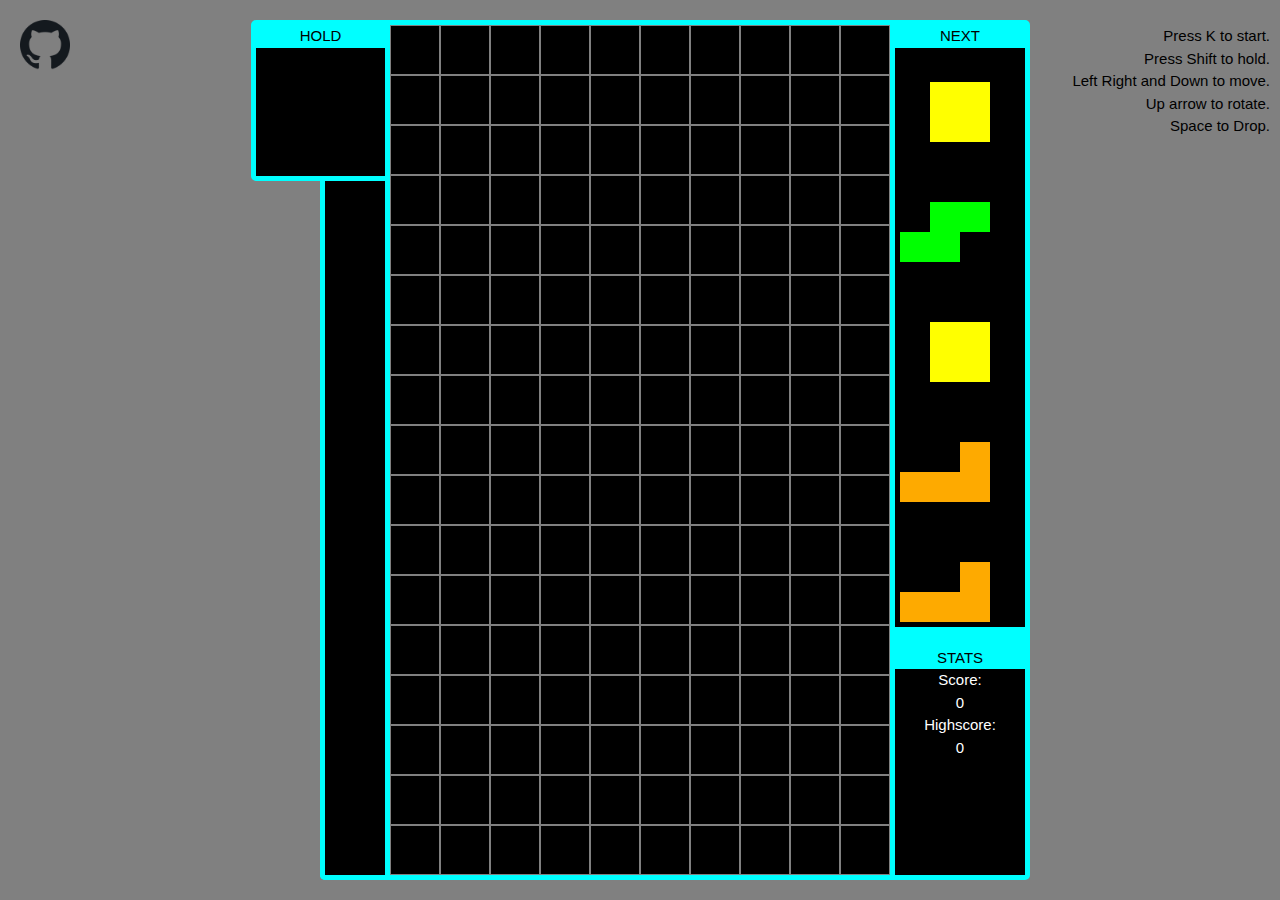
<file: index.html>
<!DOCTYPE html>
<html lang="en">
<head>
    <meta charset="UTF-8">
    <title>Tetris</title>
    <link rel="stylesheet" href="https://www.w3schools.com/w3css/4/w3.css">
    <link rel="stylesheet" href="main.css">
</head>
<body>

<div class="mainBorder">
    <div class="leftHolder">
        <div class="hold" id="hold">
            <div class="hold-text">HOLD</div>
            <div id="hold-Holder" class="hold-holder"></div>
        </div>
        <div class="incoming"></div>
    </div>
    <div id="grid" class="grid">

    </div>
    <div class="endText" id="end">Game Over</div>
    <div class="rightHolder">
        <div class="next">
            <div class="next-text">NEXT</div>
            <div id="next-holder" class="next-holder"></div>
        </div>
        <div class="stats">
            <div class="stats-text">STATS</div>
            <div class="score">Score:</div>
            <div class="score" id="score">0</div>
            <div class="score">Highscore:</div>
            <div class="score" id="highScore">0</div>
        </div>
    </div>
</div>

<pre style="position:absolute;" class="info">Press K to start.
Press Shift to hold.
Left Right and Down to move.
Up arrow to rotate.
Space to Drop.</pre>

<a href="https://github.com/tddebart/Tetris" target="_blank" class="github"><img class="github" src="GitHub-Mark.png" alt="GitHub Logo"></a>

</body>
<script type="text/javascript" src="blocks.js"></script>
<script type="text/javascript" src="main.js"></script>
</html>
</file>
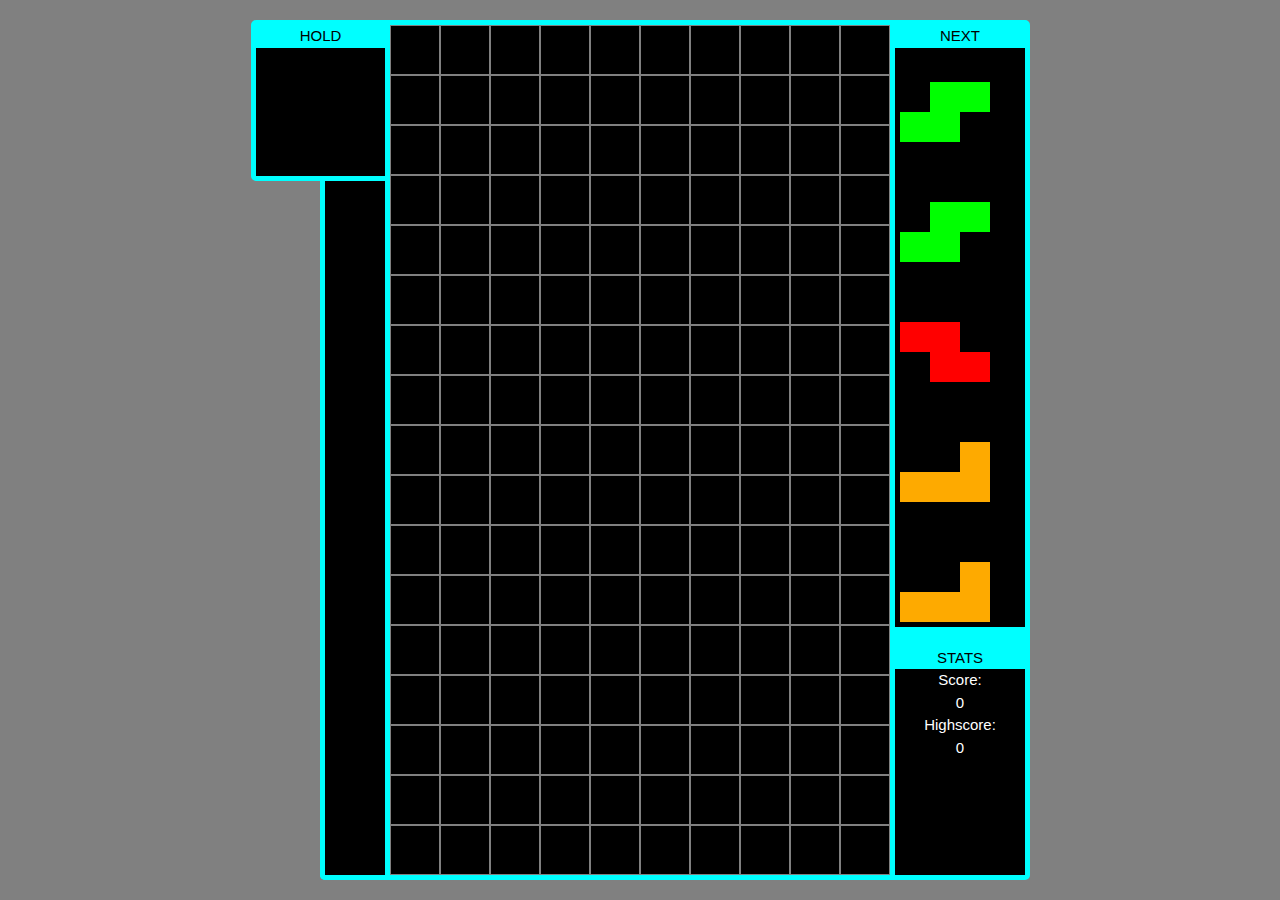
<file: main.html>
<!DOCTYPE html>
<html lang="en">
<head>
    <meta charset="UTF-8">
    <title>Tetris</title>
    <link rel="stylesheet" href="https://www.w3schools.com/w3css/4/w3.css">
    <link rel="stylesheet" href="main.css">
</head>
<body>

<div class="mainBorder">
    <div class="leftHolder">
        <div class="hold" id="hold">
            <div class="hold-text">HOLD</div>
            <div id="hold-Holder" class="hold-holder"></div>
        </div>
        <div class="incoming"></div>
    </div>
    <div id="grid" class="grid">

    </div>
    <div class="endText" id="end">Game Over</div>
    <div class="rightHolder">
        <div class="next">
            <div class="next-text">NEXT</div>
            <div id="next-holder" class="next-holder"></div>
        </div>
        <div class="stats">
            <div class="stats-text">STATS</div>
            <div class="score">Score:</div>
            <div class="score" id="score">0</div>
            <div class="score">Highscore:</div>
            <div class="score" id="highScore">0</div>
        </div>
    </div>
</div>

</body>
<script type="text/javascript" src="blocks.js"></script>
<script type="text/javascript" src="main.js"></script>
</html>
</file>
<file: main.css>
body {
    background: gray
}

div {
    background: black;
}

.mainBorder {
    width: 510px;
    height: 860px;
    border: 5px solid aqua;
    position: absolute;
    display: flex;
    top: 50%;
    left: 50%;
    transform: translate(-50%, -50%);
    background: black;
}
.grid {
    height: 100%;
    width: 100%;
    margin: 0;
}
.grid {
    width: 100%;
    height: 100%;
    }
    .gridRow {
        width: max-content;
        height: 50px;
    }
    .gridRowSmall {
        width: max-content;
        height: 30px;
    }
        .gridItem {
            width:50px;
            height:50px;
            border: 1px solid gray;
            float:left;
        }
        .gridItemSmall {
            width:30px;
            height:30px;
            /*border: 1px solid gray;*/
            float:left;
        }


.hold {
    width: 139px;
    border: 5px solid aqua;
    margin-left: -139px;
    margin-top: -5px;
    height: 161px;
    border-radius: 5px 0 5px 5px;
    padding: 10px 5px 5px;
}
.hold-text {
    background: aqua;
    text-align: center;
    font-family: Fixed, sans-serif;
    margin: -10px -5px -5px;
}

.hold-holder, .next-holder {
    padding-top: 9px;
    background: rgba(255, 255, 255, 0)
}

.incoming {
    width: 70px;
    border: 5px solid aqua;
    border-top: 0;
    margin-left: -70px;
    /*height: 692px;*/
    border-radius: 0 0 0 5px;
    flex: 1 1 auto;
}

.next {
    width: 140px;
    border: 5px solid aqua;
    /*border-bottom: 15px solid aqua;*/
    margin-right: -140px;
    margin-top: -5px;
    height: 75%;
    border-radius: 0 5px 0 0;
    padding: 10px 5px 5px;
}
.next-text {
    background: aqua;
    text-align: center;
    font-family: Fixed, sans-serif;
    margin: -10px -5px -5px;
}

.stats {
    width: 140px;
    border: 5px solid aqua;
    border-top: 15px solid aqua;
    /*margin-top: 15px;*/
    margin-right: -140px;
    height: 266px;
    /*flex: 1 1 auto;*/
    border-radius: 0 0 5px 0;
}
.stats-text {
    background: aqua;
    text-align: center;
    font-family: Fixed, sans-serif;
}

.cube {
    left:200px;
    position:absolute;
    height:max-content;
    width: max-content;
    /*transition: 0.05s;*/
}

.block, .preview {

    border: 0;
}


.leftHolder, .rightHolder {
    display: flex;
    flex-flow: column;
    width: 0;
    height: 855px;
}

.score {
    color: white;
    text-align: center;
}

.endText {
    position: absolute;
    color: white;
    background: transparent;
    width: 100%;
    text-align: center;
    top: 50%;
    left: 50%;
    transform: translate(-50%, -50%);
    font-size: 80px;
    text-overflow: clip;
    display: none;
}

.github {
    position: absolute;
    width: 50px;
    height: 50px;
    margin: 10px;
}
.info {
    position: absolute;
    right: 10px;
    top: 10px;
    font-family: Fixed, sans-serif;
    width: 200px;
    text-align: right;
    background: transparent;
}

.Yellow {
    background: yellow;
}

.DarkBlue{
    background: darkblue;
}

.Orange {
    background: #feaa00;
}

.Blue {
    background: #01ffff;
}

.Green {
    background: #00ff01;
}

.Purple {
    background: #9900fe;
}

.Red {
    background: red;
}
.Gray {
    background: gray;
}
</file>
